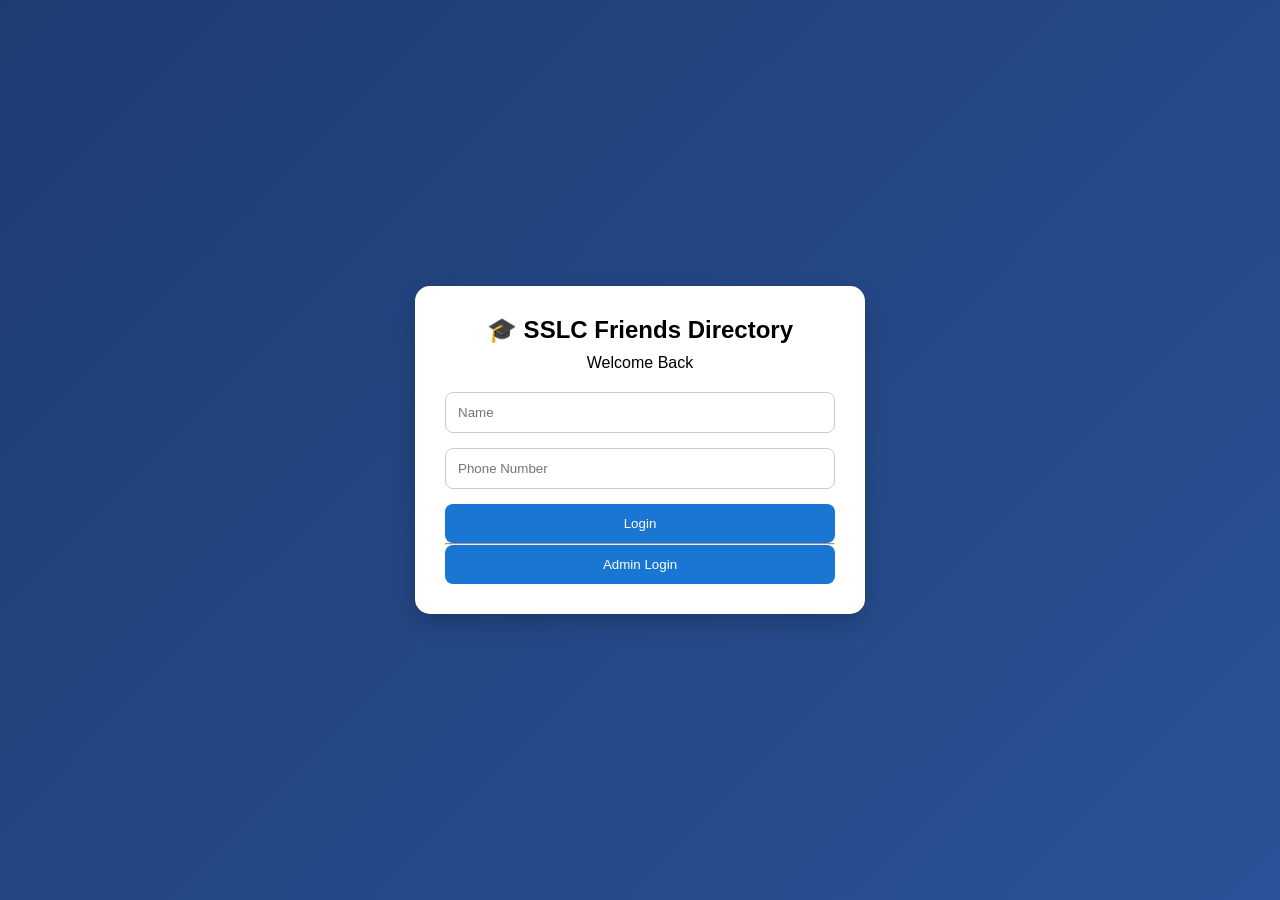
<file: SSLC_Reuninon/index.html>
<!DOCTYPE html>
<html lang="en">

<head>
    <meta charset="UTF-8">
    <meta name="viewport" content="width=device-width, initial-scale=1">
    <meta name="description"
        content="SSLC Friends Directory">

    <title>SSLC Friends Directory</title>

    <link rel="stylesheet" href="style.css">
</head>

<body>

    <main class="app">

        <!-- Login Card -->

        <section class="card" id="loginSection">

            <header>
                <h1>🎓 SSLC Friends Directory</h1>
                <p>Welcome Back</p>
            </header>

            <form id="memberLoginForm">

                <input
                    type="text"
                    id="memberName"
                    placeholder="Name"
                    autocomplete="off"
                    required>

                <input
                    type="tel"
                    id="memberPhone"
                    placeholder="Phone Number"
                    required>

                <button type="submit">
                    Login
                </button>

            </form>

            <hr>

            <button
                class="admin-btn"
                id="showAdminLoginBtn">

                Admin Login

            </button>

            <p id="loginMessage"></p>

        </section>

        <!-- Admin Login -->

        <dialog id="adminDialog">

            <form method="dialog">

                <h2>Admin Login</h2>

                <input
                    type="password"
                    id="adminPassword"
                    placeholder="Password">

                <div class="dialog-actions">

                    <button
                        type="button"
                        id="adminLoginBtn">

                        Login

                    </button>

                    <button>
                        Close
                    </button>

                </div>

            </form>

        </dialog>

        <!-- Dashboard -->

        <section id="dashboard" class="card hidden">
           

            <header
                class="dashboard-header">

                <h2>Friends Directory</h2>

                <div class="stats">

                    <span>
                        Total:
                        <strong id="totalMembers">
                            0
                        </strong>
                    </span>

                </div>

            </header>
            <button id="logoutBtn">Logout</button>
            <input
                type="search"
                id="searchInput"
                placeholder="Search Name or Phone">

            <section
                id="adminPanel"
                class="hidden">

                <h3>Add Member</h3>

                <div class="add-member-grid">

                    <input
                        type="text"
                        id="newName"
                        placeholder="Name">

                    <input
                        type="tel"
                        id="newPhone"
                        placeholder="Phone">

                    <button
                        id="addMemberBtn">

                        Add Member

                    </button>

                </div>

            </section>

            <div class="table-wrapper">

                <table>

                    <thead>
                        <tr>
                           <th>#</th>
<th>Name</th>
<th>Phone</th>
<th>Call</th>
<th>WhatsApp</th>
                            <th
                                id="actionColumn"
                                class="hidden">
                                Action
                            </th>
                        </tr>
                    </thead>

                    <tbody id="memberTable">
                    </tbody>

                </table>

            </div>

        </section>

    </main>

   <script src="app.js"></script>

</body>

</html>
</file>
<file: SSLC_Reuninon/style.css>
*{
    margin:0;
    padding:0;
    box-sizing:border-box;
    font-family:Segoe UI,sans-serif;
}

body{
    min-height:100vh;
    background:linear-gradient(135deg,#1e3c72,#2a5298);
}

.app{
    min-height:100vh;
    display:flex;
    justify-content:center;
    align-items:center;
    padding:20px;
}

.card{
    width:100%;
    max-width:450px;
    background:#fff;
    padding:30px;
    border-radius:15px;
    box-shadow:0 10px 25px rgba(0,0,0,0.2);
}

h1{
    text-align:center;
    margin-bottom:10px;
}

header p{
    text-align:center;
    margin-bottom:20px;
}

input{
    width:100%;
    padding:12px;
    margin-bottom:15px;
    border:1px solid #ccc;
    border-radius:8px;
}

button{
    width:100%;
    padding:12px;
    border:none;
    border-radius:8px;
    background:#1976d2;
    color:white;
    cursor:pointer;
}

button:hover{
    background:#1565c0;
}

.hidden{
    display:none;
}

#dashboard{
    max-width:1200px;
}
.page{
    max-width:900px;
    margin:auto;
    padding:20px;
}

.cardItem{
    background:white;
    padding:15px;
    border-radius:10px;
    margin-top:10px;
    box-shadow:0 2px 8px rgba(0,0,0,.15);
}

.cardItem button{
    margin-left:10px;
    width:auto;
}
.menu{
    display:flex;
    flex-direction:column;
    gap:15px;
    max-width:450px;
    margin:30px auto;
}

.menu a{
    display:block;
    text-decoration:none;
    background:white;
    color:#1e3c72;
    padding:18px;
    border-radius:12px;
    font-size:20px;
    font-weight:600;
    text-align:center;
    box-shadow:0 4px 10px rgba(0,0,0,.15);
    transition:0.3s;
}

.menu a:hover{
    transform:translateY(-2px);
    background:#f5f5f5;
}

.page{

    max-width:1100px;

    margin:auto;

    text-align:center;

    padding:20px;

}

#welcomeUser{

    margin-bottom:20px;

    color:white;

}

.banner{

    width:100%;

    max-width:700px;

    border-radius:15px;

    display:block;

    margin:auto;

    box-shadow:0 5px 15px rgba(159, 129, 129, 0.3);

}


.gift-table{
    width:100%;
    border-collapse:collapse;
    background:white;
}

.gift-table th{
    background:#1976d2;
    color:white;
    padding:12px;
}

.gift-table td{
    border:1px solid #ddd;
    padding:10px;
    text-align:center;
}

.gift-table tr:nth-child(even){
    background:#f5f5f5;
}
.gift-table input{

    width:100%;

    padding:8px;

    border:1px solid #ccc;

    border-radius:5px;

    box-sizing:border-box;

}


.backBtn{

    background:#1976d2;

    color:white;

    border:none;

    padding:12px 20px;

    border-radius:8px;

    cursor:pointer;

    font-size:15px;

    font-weight:bold;

    margin-bottom:20px;

}

.backBtn:hover{

    background:#1565c0;

}


.addTeacherSection{

    display:flex;

    flex-direction:column;

    gap:10px;

    margin-bottom:20px;

}

.addTeacherSection input,
.addTeacherSection textarea{

    padding:10px;

    border-radius:8px;

    border:1px solid #ccc;

}

.addTeacherSection button{

    background:#2e7d32;

    color:white;

    border:none;

    padding:12px;

    border-radius:8px;

    cursor:pointer;

}

.hidden{
    display:none;
}

.addBtn{

    background:#2e7d32;

    color:white;

    border:none;

    padding:12px 20px;

    border-radius:8px;

    cursor:pointer;

    margin-bottom:20px;

}

.cancelBtn{

    background:#d32f2f;

    color:white;

    border:none;

    padding:12px 20px;

    border-radius:8px;

    cursor:pointer;

}

.hidden{
    display:none;
}

.addBtn{

    background:#2e7d32;
    color:white;
    border:none;
    padding:12px 20px;
    border-radius:8px;
    cursor:pointer;

}

.cancelBtn{

    background:#d32f2f;
    color:white;
    border:none;
    padding:12px 20px;
    border-radius:8px;
    cursor:pointer;

}

.deleteBtn{

    background:#d32f2f;
    color:white;
    border:none;
    padding:8px 12px;
    border-radius:6px;
    cursor:pointer;

}

.dashboard-card{

    background:white;

    padding:15px;

    margin:15px 0;

    border-radius:10px;

    box-shadow:
    0 2px 8px rgba(0,0,0,0.15);

}

#expenseChart{

    max-height:400px;

}

#expensePie{

    max-height:400px;

}
</file>
